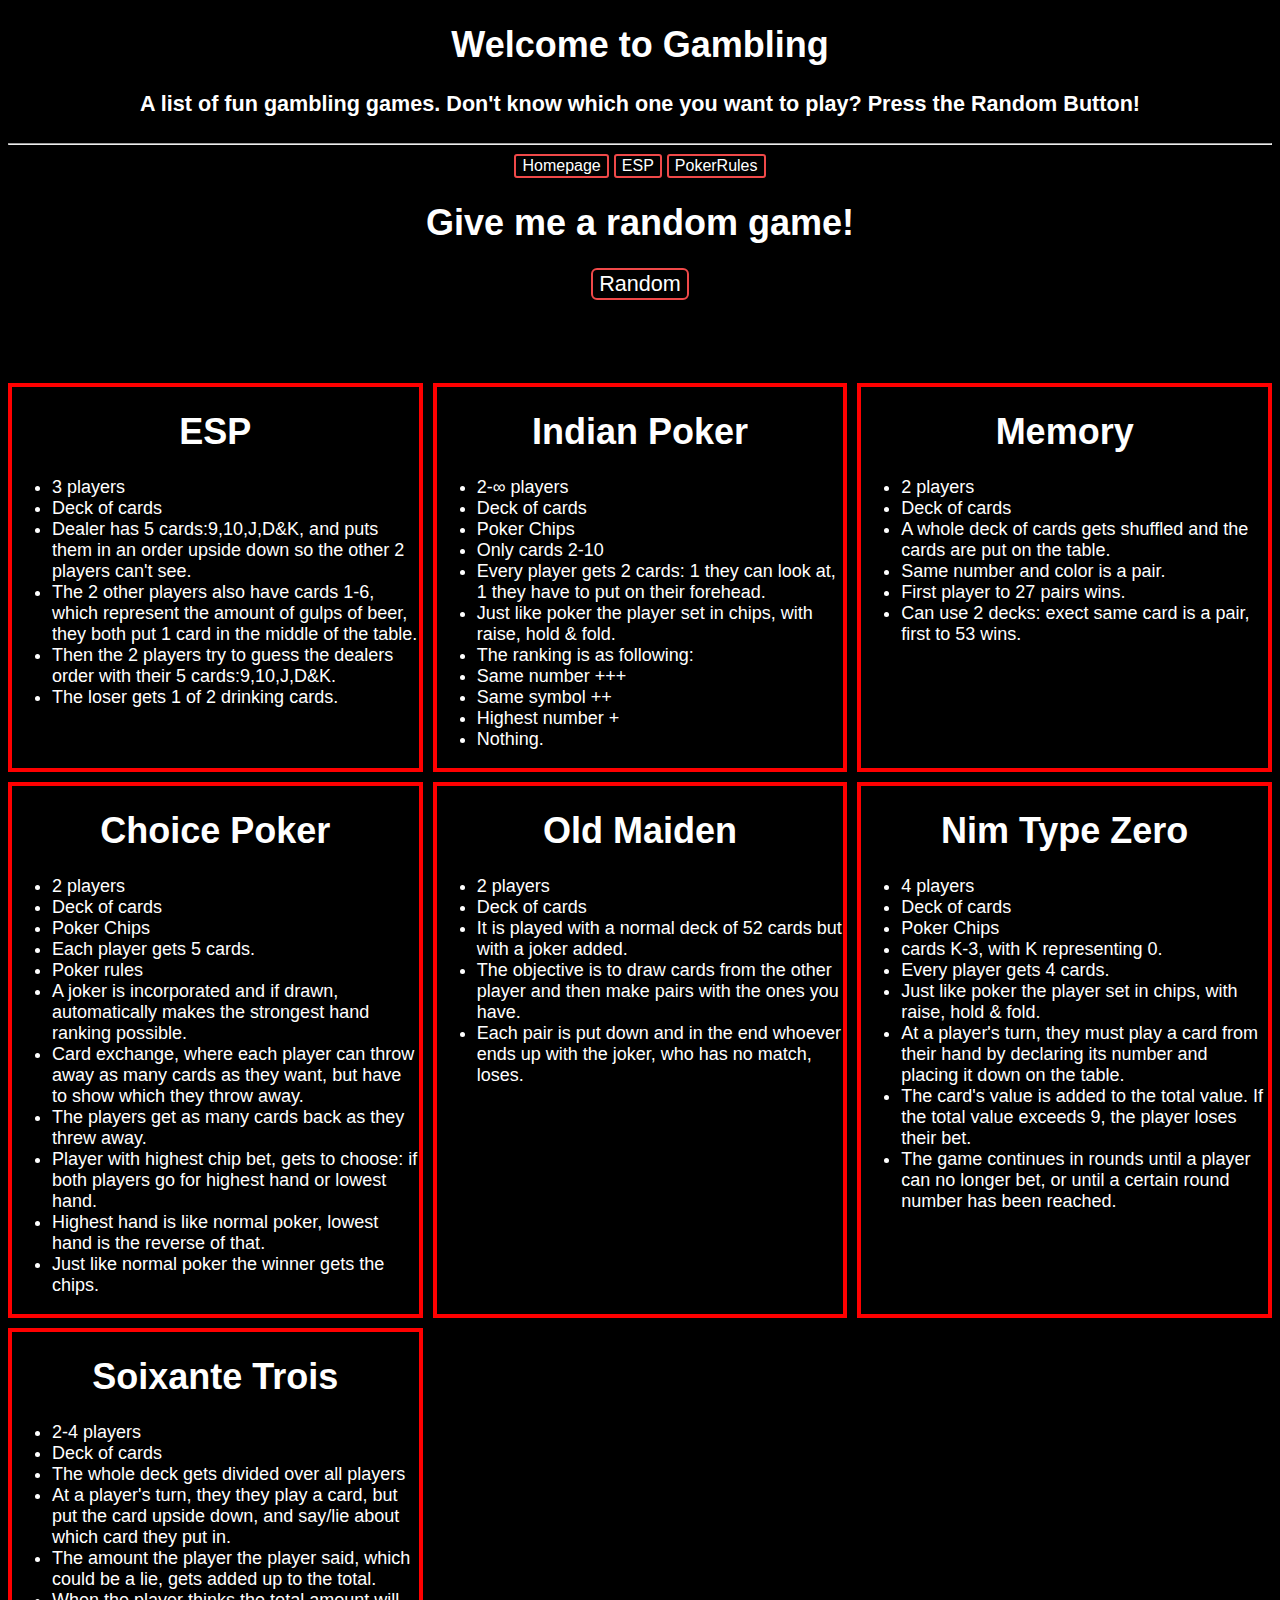
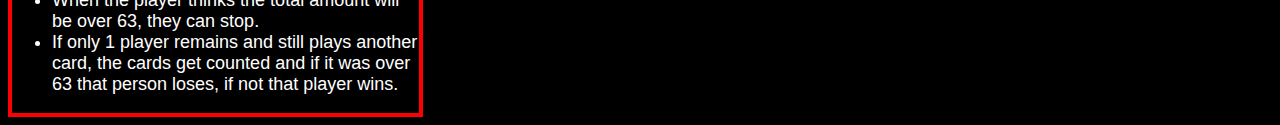
<file: index.html>
<!DOCTYPE html>
<html lang="en">
<head>
    <meta charset="UTF-8">
    <meta name="viewport" content="width=device-width, initial-scale=1.0">
    <title>Gambling</title>
    <link rel="stylesheet" href="./CSS/index.css">
    <script src="./Javascript/index.js"></script>
</head>
<body class="body">

    <h1 id="title">Welcome to Gambling</h1>
    <h2 class="rules">A list of fun gambling games. Don't know which one you want to play? Press the Random Button!</h2>
    <hr id="seperator">

    <div class="nav">
        <button  class="navbutton" id = "homepageButton" onclick="location.href = '../';">Homepage</button>
        <button  class="navbutton" id = "ESPButton" onclick="location.href = '../ESP/';">ESP</button>
        <button  class="navbutton" id = "PokerRulesButton" onclick="location.href = '../PokerRules/';">PokerRules</button>

    </div>

    <div class="buttonPart">
        <h1>Give me a random game!</h1>
        <button class="button" id="RandomButton">Random</button>
    </div>
    <div id="outputdiv" class="output">
        <h1 id="Output"></h1>
    </div>

    <div class="gamelist">
        <div class="game" id="ESP">
            <h1 class="gametitle">ESP</h1>
            <ul>
                <li>3 players</li>
                <li>Deck of cards</li>
                <li>Dealer has 5 cards:9,10,J,D&K, and puts them in an order upside down so the other 2 players can't see.</li>
                <li>The 2 other players also have cards 1-6, which represent the amount of gulps of beer, they both put 1 card in the middle of the table.</li>
                <li>Then the 2 players try to guess the dealers order with their 5 cards:9,10,J,D&K.</li>
                <li>The loser gets 1 of 2 drinking cards.</li>
            </ul>
        </div>

        <div class="game" id="Indian Poker">
            <h1 class="gametitle">Indian Poker</h1>
            <ul>
                <li>2-∞ players</li>
                <li>Deck of cards</li>
                <li>Poker Chips</li>
                <li>Only cards 2-10</li>
                <li>Every player gets 2 cards: 1 they can look at, 1 they have to put on their forehead.</li>
                <li>Just like poker the player set in chips, with raise, hold & fold.</li>
                <li>The ranking is as following:</li>
                <li>Same number +++</li>
                <li>Same symbol ++</li>
                <li>Highest number +</li>
                <li>Nothing.</li>
            </ul>
        </div>

        <div class="game" id="Memory">
            <h1 class="gametitle">Memory</h1>
            <ul>
                <li>2 players</li>
                <li>Deck of cards</li>
                <li>A whole deck of cards gets shuffled and the cards are put on the table.</li>
                <li>Same number and color is a pair.</li>
                <li>First player to 27 pairs wins.</li>
                <li>Can use 2 decks: exect same card is a pair, first to 53 wins.</li>
            </ul>
        </div>

        <div class="game" id="Choice Poker">
            <h1 class="gametitle">Choice Poker</h1>
            <ul>
                <li>2 players</li>
                <li>Deck of cards</li>
                <li>Poker Chips</li>
                <li>Each player gets 5 cards.</li>
                <li>Poker rules</li>
                <li>A joker is incorporated and if drawn, automatically makes the strongest hand ranking possible.</li>
                <li>Card exchange, where each player can throw away as many cards as they want, but have to show which they throw away.</li>
                <li>The players get as many cards back as they threw away.</li>
                <li>Player with highest chip bet, gets to choose: if both players go for highest hand or lowest hand.</li>
                <li>Highest hand is like normal poker, lowest hand is the reverse of that.</li>
                <li>Just like normal poker the winner gets the chips.</li>
            </ul>
        </div>

        <div class="game" id="Old Maiden">
            <h1 class="gametitle">Old Maiden</h1>
            <ul>
                <li>2 players</li>
                <li>Deck of cards</li>
                <li>It is played with a normal deck of 52 cards but with a joker added.</li>
                <li>The objective is to draw cards from the other player and then make pairs with the ones you have.</li>
                <li>Each pair is put down and in the end whoever ends up with the joker, who has no match, loses.</li>
            </ul>
        </div>

        <div class="game" id="Nim Type Zero">
            <h1 class="gametitle">Nim Type Zero</h1>
            <ul>
                <li>4 players</li>
                <li>Deck of cards</li>
                <li>Poker Chips</li>
                <li>cards K-3, with K representing 0.</li>
                <li>Every player gets 4 cards.</li>
                <li>Just like poker the player set in chips, with raise, hold & fold.</li>
                <li>At a player's turn, they must play a card from their hand by declaring its number and placing it down on the table.</li>
                <li>The card's value is added to the total value. If the total value exceeds 9, the player loses their bet. </li>
                <li>The game continues in rounds until a player can no longer bet, or until a certain round number has been reached.</li>
            </ul>
        </div>
        
        <div class="game" id="Soixante Trois">
            <h1 class="gametitle">Soixante Trois</h1>
            <ul>
                <li>2-4 players</li>
                <li>Deck of cards</li>
                <li>The whole deck gets divided over all players</li>
                <li>At a player's turn, they they play a card, but put the card upside down, and say/lie about which card they put in.</li>
                <li>The amount the player the player said, which could be a lie, gets added up to the total.</li>
                <li>When the player thinks the total amount will be over 63, they can stop.</li>
                <li>If only 1 player remains and still plays another card, the cards get counted and if it was over 63 that person loses, if not that player wins.</li>
            </ul>
        </div>
    </div>

</body>
</html>
</file>
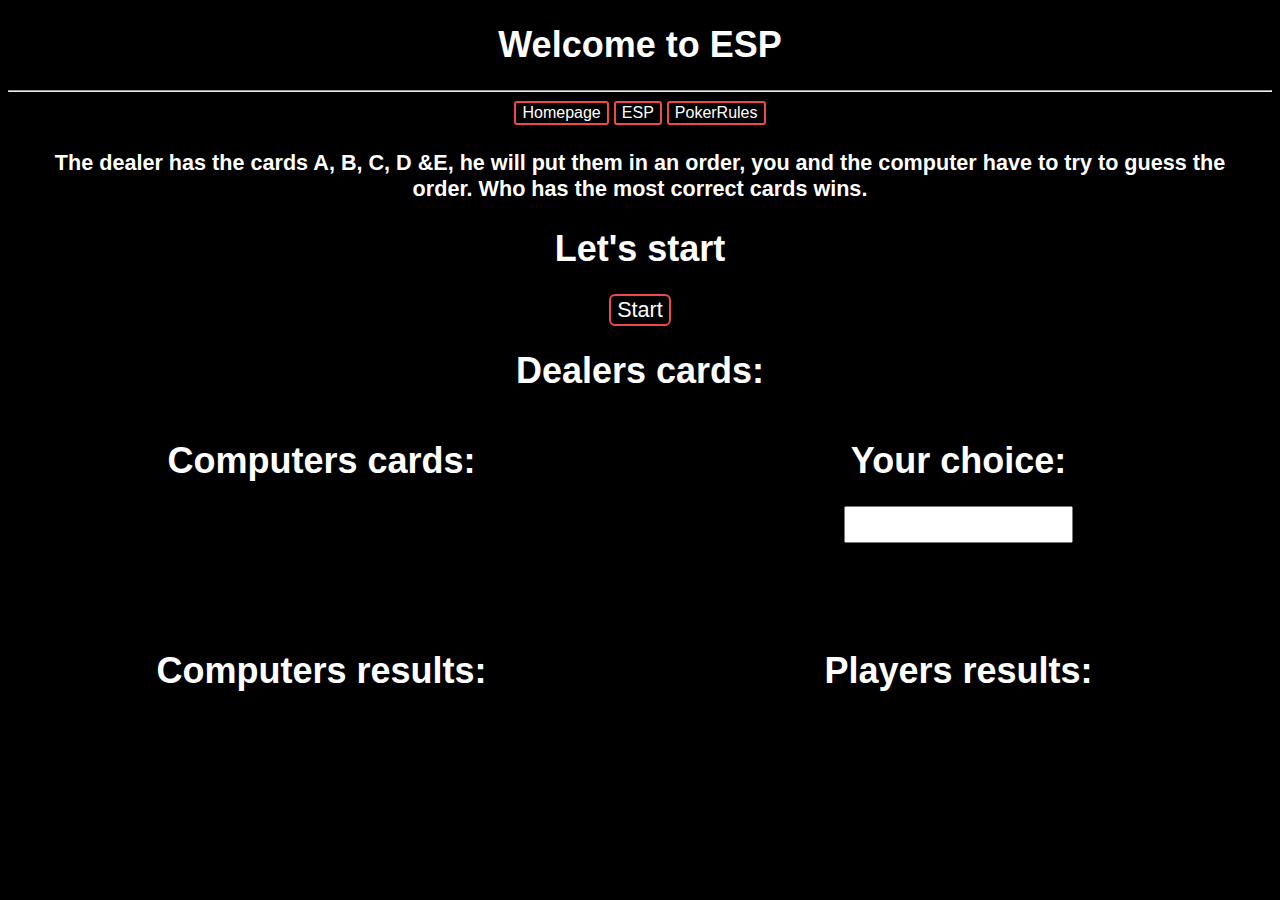
<file: ESP/index.html>
<!DOCTYPE html>
<html lang="en">
<head>
    <meta charset="UTF-8">
    <meta name="viewport" content="width=device-width, initial-scale=1.0">
    <title>ESP</title>
    <script src="../Javascript/ESP.js"></script>
    <link rel="stylesheet" href="../CSS/index.css">
    <link rel="stylesheet" href="../CSS/ESP.css">
</head>
<body>
    <h1 id="title">Welcome to ESP</h1>
    <hr id="seperator">

    <div class="nav">
        <button  class="navbutton" id = "homepageButton" onclick="location.href = '../';">Homepage</button>
        <button  class="navbutton" id = "ESPButton" onclick="location.href = '../ESP/';">ESP</button>
        <button  class="navbutton" id = "PokerRulesButton" onclick="location.href = '../PokerRules/';">PokerRules</button>
    </div>

    <h2 class="rules">The dealer has the cards A, B, C, D &E, he will put them in an order, you and the computer have to try to guess the order. Who has the most correct cards wins.</h2>

    <div class="buttonPart">
        <h1>Let's start</h1>
        <button class="button" id="DealButton">Start</button>
    </div>
    <div class="dealer">
        <h1>Dealers cards:</h1>
        <h2 id="orderDealer"></h1>
    </div>
    <div class=container>
        <div class="computer">
            <h1>Computers cards:</h1>
            <h2 id="orderComputer"></h1>
        </div>
        <div class="player">
            <h1>Your choice:</h1>
            <input type="text" id="orderPlayer"/>
        
        </div>
        <div class="resultcomputer">
            <h1>Computers results:</h1>
            <h2 id="resultComputer"></h1>
        </div>
        <div class="resultplayer">
            <h1>Players results:</h1>
            <h2 id="resultPlayer"></h1>
        </div>
    </div>
</body>
</html>
</file>
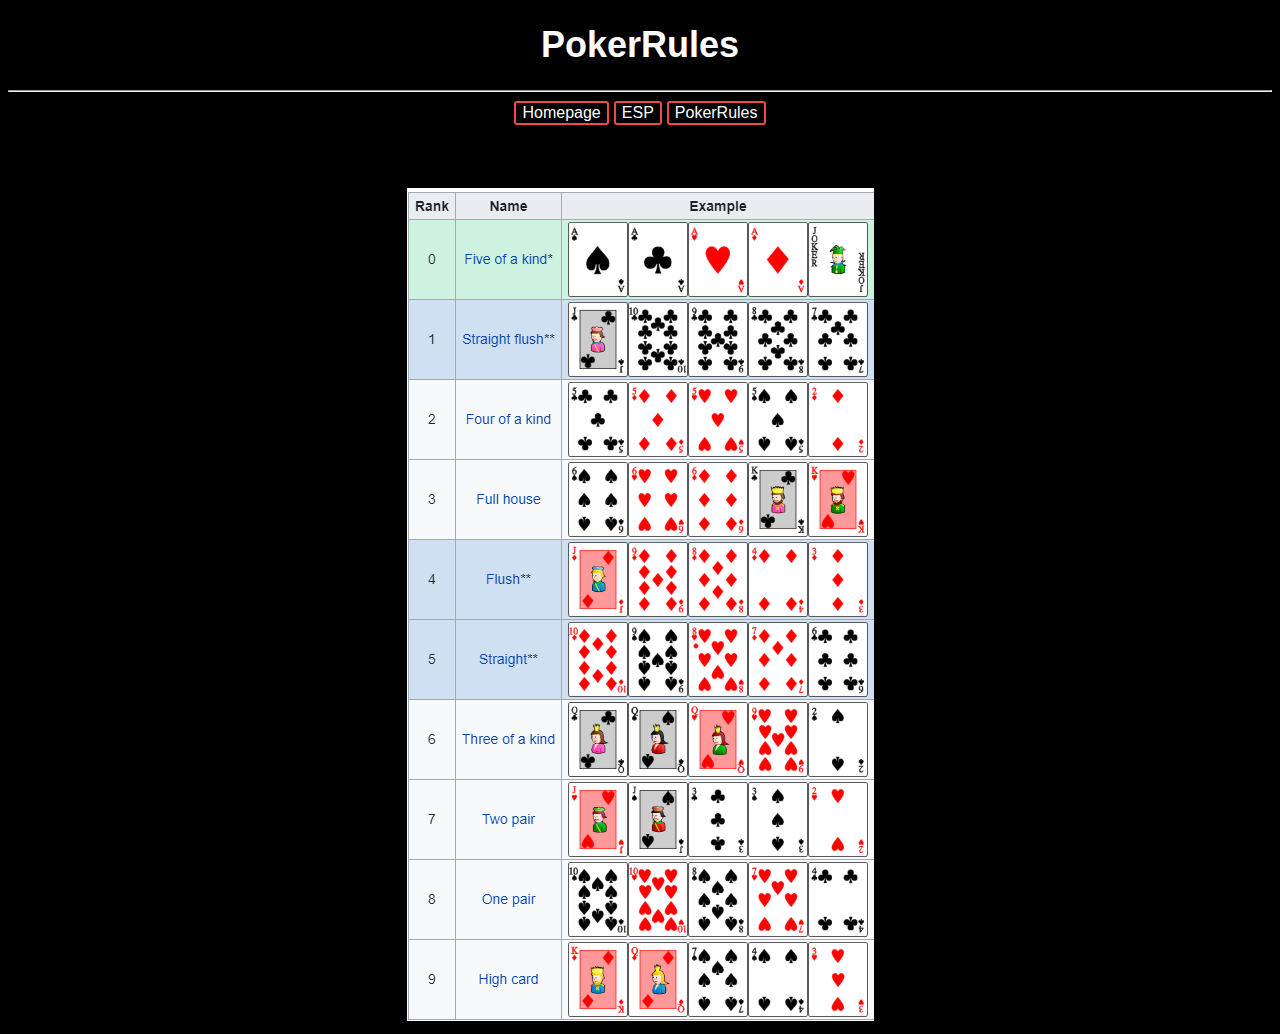
<file: PokerRules/index.html>
<!DOCTYPE html>
<html lang="en">
<head>
    <meta charset="UTF-8">
    <meta name="viewport" content="width=device-width, initial-scale=1.0">
    <title>PokerRules</title>
    <link rel="stylesheet" href="../CSS/PokerRules.css">
    <link rel="stylesheet" href="../CSS/index.css">
</head>
<body>
    <h1 id="title">PokerRules</h1>
    <hr id="seperator">

    <div class="nav">
        <button  class="navbutton" id = "homepageButton" onclick="location.href = '../';">Homepage</button>
        <button  class="navbutton" id = "ESPButton" onclick="location.href = '../ESP/';">ESP</button>
        <button  class="navbutton" id = "PokerRulesButton" onclick="location.href = '../PokerRules/';">PokerRules</button>
    </div>
    <img src="../img/pokerrules.png" alt="pokerrules">
</body>
</html>
</file>
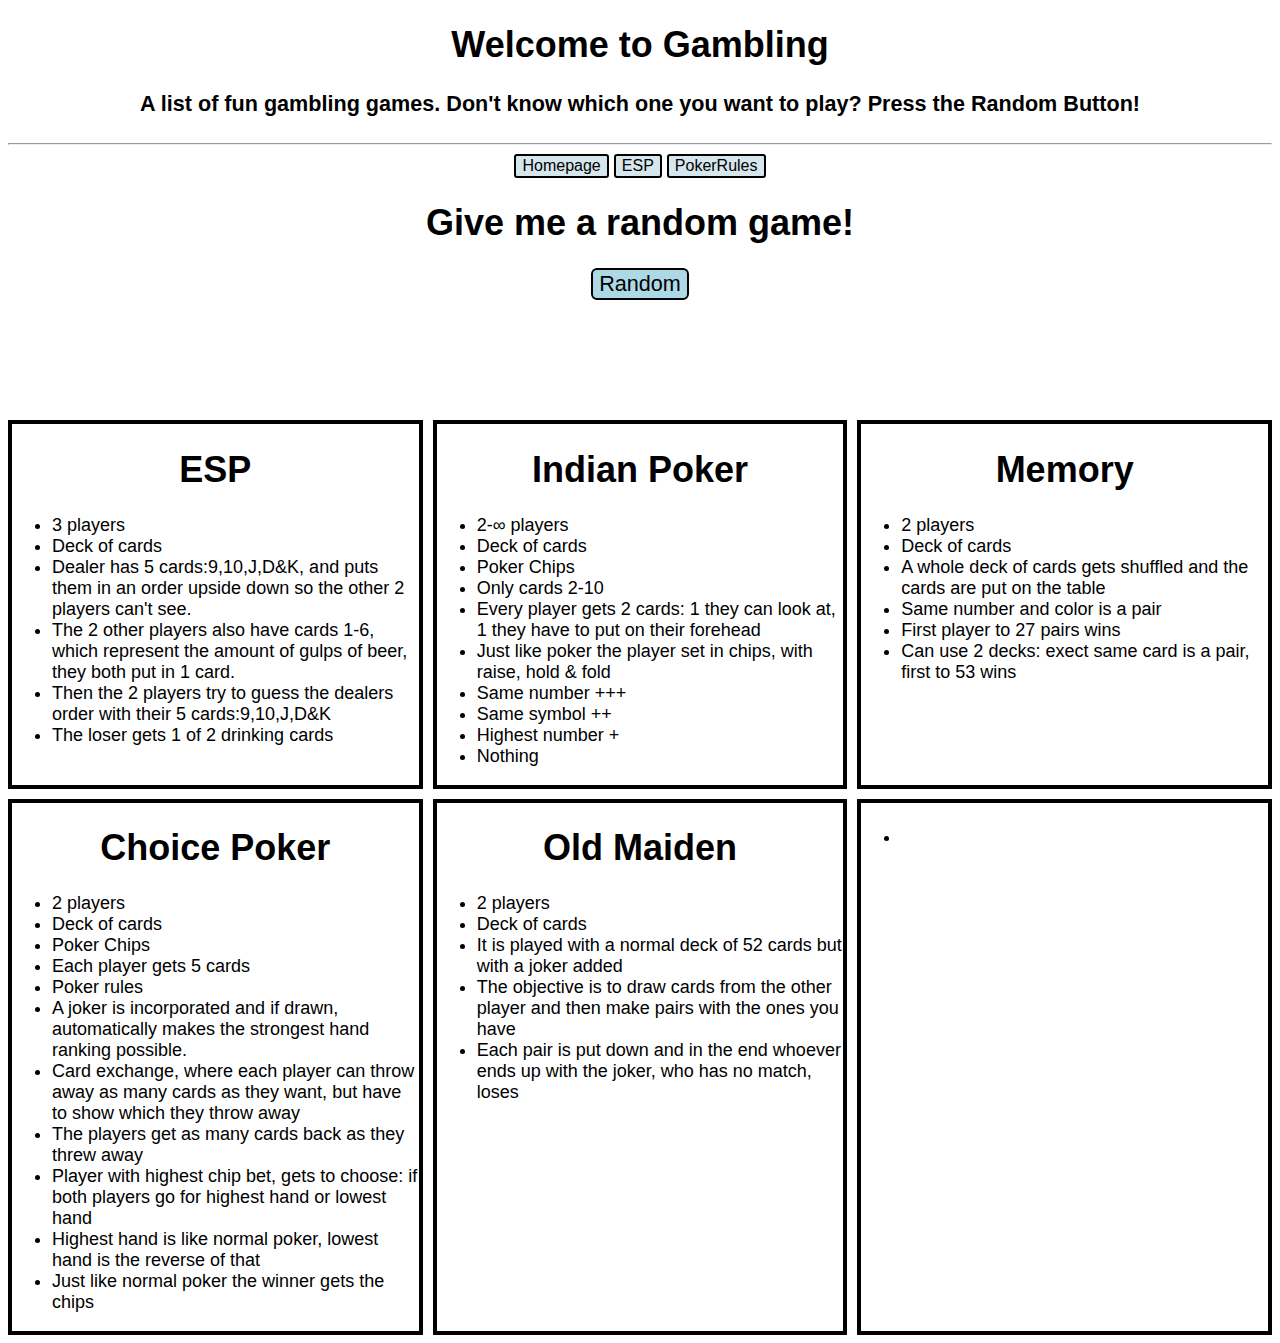
<file: site/index.html>
<!DOCTYPE html>
<html lang="en">
<head>
    <meta charset="UTF-8">
    <meta name="viewport" content="width=device-width, initial-scale=1.0">
    <title>Gambling</title>
    <link rel="stylesheet" href="./CSS/index.css">
    <script src="./Javascript/index.js"></script>
</head>
<body class="body">

    <h1 id="title">Welcome to Gambling</h1>
    <h2 class="rules">A list of fun gambling games. Don't know which one you want to play? Press the Random Button!</h2>
    <hr id="seperator">

    <div class="nav">
        <button  class="navbutton" id = "homepageButton" onclick="location.href = '../';">Homepage</button>
        <button  class="navbutton" id = "ESPButton" onclick="location.href = '../ESP/';">ESP</button>
        <button  class="navbutton" id = "PokerRulesButton" onclick="location.href = '../PokerRules/';">PokerRules</button>

    </div>

    <div class="buttonPart">
        <h1>Give me a random game!</h1>
        <button class="button" id="RandomButton">Random</button>
    </div>
    <div id="outputdiv" class="output">
        <h1 id="Output"></h1>
    </div>

    <div class="gamelist">
        <div class="game" id="ESP">
            <h1 class="gametitle">ESP</h1>
            <ul>
                <li>3 players</li>
                <li>Deck of cards</li>
                <li>Dealer has 5 cards:9,10,J,D&K, and puts them in an order upside down so the other 2 players can't see.</li>
                <li>The 2 other players also have cards 1-6, which represent the amount of gulps of beer, they both put in 1 card.</li>
                <li>Then the 2 players try to guess the dealers order with their 5 cards:9,10,J,D&K</li>
                <li>The loser gets 1 of 2 drinking cards</li>
            </ul>
        </div>

        <div class="game" id="Indian Poker">
            <h1 class="gametitle">Indian Poker</h1>
            <ul>
                <li>2-∞ players</li>
                <li>Deck of cards</li>
                <li>Poker Chips</li>
                <li>Only cards 2-10</li>
                <li>Every player gets 2 cards: 1 they can look at, 1 they have to put on their forehead</li>
                <li>Just like poker the player set in chips, with raise, hold & fold</li>
                <li>Same number +++</li>
                <li>Same symbol ++</li>
                <li>Highest number +</li>
                <li>Nothing</li>
            </ul>
        </div>

        <div class="game" id="Memory">
            <h1 class="gametitle">Memory</h1>
            <ul>
                <li>2 players</li>
                <li>Deck of cards</li>
                <li>A whole deck of cards gets shuffled and the cards are put on the table</li>
                <li>Same number and color is a pair</li>
                <li>First player to 27 pairs wins</li>
                <li>Can use 2 decks: exect same card is a pair, first to 53 wins</li>
            </ul>
        </div>

        <div class="game" id="Choice Poker">
            <h1 class="gametitle">Choice Poker</h1>
            <ul>
                <li>2 players</li>
                <li>Deck of cards</li>
                <li>Poker Chips</li>
                <li>Each player gets 5 cards</li>
                <li>Poker rules</li>
                <li>A joker is incorporated and if drawn, automatically makes the strongest hand ranking possible.</li>
                <li>Card exchange, where each player can throw away as many cards as they want, but have to show which they throw away</li>
                <li>The players get as many cards back as they threw away</li>
                <li>Player with highest chip bet, gets to choose: if both players go for highest hand or lowest hand</li>
                <li>Highest hand is like normal poker, lowest hand is the reverse of that</li>
                <li>Just like normal poker the winner gets the chips</li>
            </ul>
        </div>

        <div class="game" id="Old Maiden">
            <h1 class="gametitle">Old Maiden</h1>
            <ul>
                <li>2 players</li>
                <li>Deck of cards</li>
                <li>It is played with a normal deck of 52 cards but with a joker added</li>
                <li>The objective is to draw cards from the other player and then make pairs with the ones you have</li>
                <li>Each pair is put down and in the end whoever ends up with the joker, who has no match, loses</li>
            </ul>
        </div>

        <div class="game" id="">
            <h1 class="gametitle"></h1>
            <ul>
                <li></li>
            </ul>
        </div>

    </div>

</body>
</html>
</file>
<file: CSS/index.css>
body{
    font-family: Arial, Helvetica, sans-serif;
    text-align: center;
    font-size: large;
    background-color: black;
    color: white;
    box-sizing: border-box;
}
title{
    font-size: medium;
}
.rules{
    font-size: 120%;
    margin: 2%;
}
.navbutton {
    font-size: medium;
    background-color: black; 
    border-radius: 3px;
    border-style: solid;
    border-color:rgb(240, 73, 73);
    color: white;
  }
.button{
    background-color: black; 
    border-radius: 6px;
    font-size: larger;
    border-style: solid;
    border-color:rgb(240, 73, 73);
    color: white;
}
.game{
    text-align: left;
    border: 4px solid red;
}
.gametitle{
    text-align: center;
}

@media (max-width: 700px) {
    #outputdiv{
        text-align: left;
        margin-top: 2%;
        margin-bottom: 2%;
        margin-left:1px;
        margin-right: 1px;
        border: 4px solid black;
    }
    .gamelist{
        display: grid;
        grid-template-columns: repeat(auto-fill, minmax(350px, 1fr));
        grid-gap: 10px;
    }
}
@media (min-width: 701px) {
    #outputdiv{
        text-align: left;
        margin-top: 2%;
        margin-bottom: 2%;
        margin-left:33%;
        margin-right: 33%;
        border: 4px solid black;
    }
    .gamelist{
        display: grid;
        grid-template-columns: repeat(auto-fill, minmax(400px, 1fr));
        grid-gap: 10px;
    }
}
</file>
<file: CSS/ESP.css>
.container{
    display: grid;
    grid-template-columns: 1fr 1fr;
    grid-template-rows: 200px 200px;
    grid-gap: 10px;
}

@media (max-width: 700px) {
    #orderPlayer{
        font-size: 1.5em;
        font-weight: bold;
        padding-left: 3%;
        padding-right: 3%;
        width: 45%;
        text-align: center;
    }
}

@media (min-width: 701px) {
    #orderPlayer{
        font-size: 1.5em;
        font-weight: bold;
        padding-left: 3%;
        padding-right: 3%;
        width: 30%;
        text-align: center;
    }
}
</file>
<file: CSS/PokerRules.css>
img{
    margin-top: 5%;
}
</file>
<file: site/CSS/index.css>
body{
    font-family: Arial, Helvetica, sans-serif;
    text-align: center;
    font-size: large;
}
title{
    font-size: medium;
}
.rules{
    font-size: 120%;
    margin: 2%;
}
.navbutton {
    font-size: medium;
    background-color: rgb(213, 230, 236); 
    border-radius: 3px;
    border-style: solid;
    border-color:black;
  }
.button{
    background-color: lightblue; 
    border-radius: 6px;
    font-size: larger;
    border-style: solid;
    border-color:black;
}
.output{
    text-align: left;
    margin-top: 2%;
    margin-left: 35%;
    margin-bottom: 5%;
    margin-right: 35%;
    border: 4px solid white;
}
.gamelist{
    display: grid;
    grid-template-columns: 1fr 1fr 1fr;
    grid-gap: 10px;
}
.game{
    text-align: left;
    border: 4px solid black;
}
.gametitle{
    text-align: center;
}
</file>
